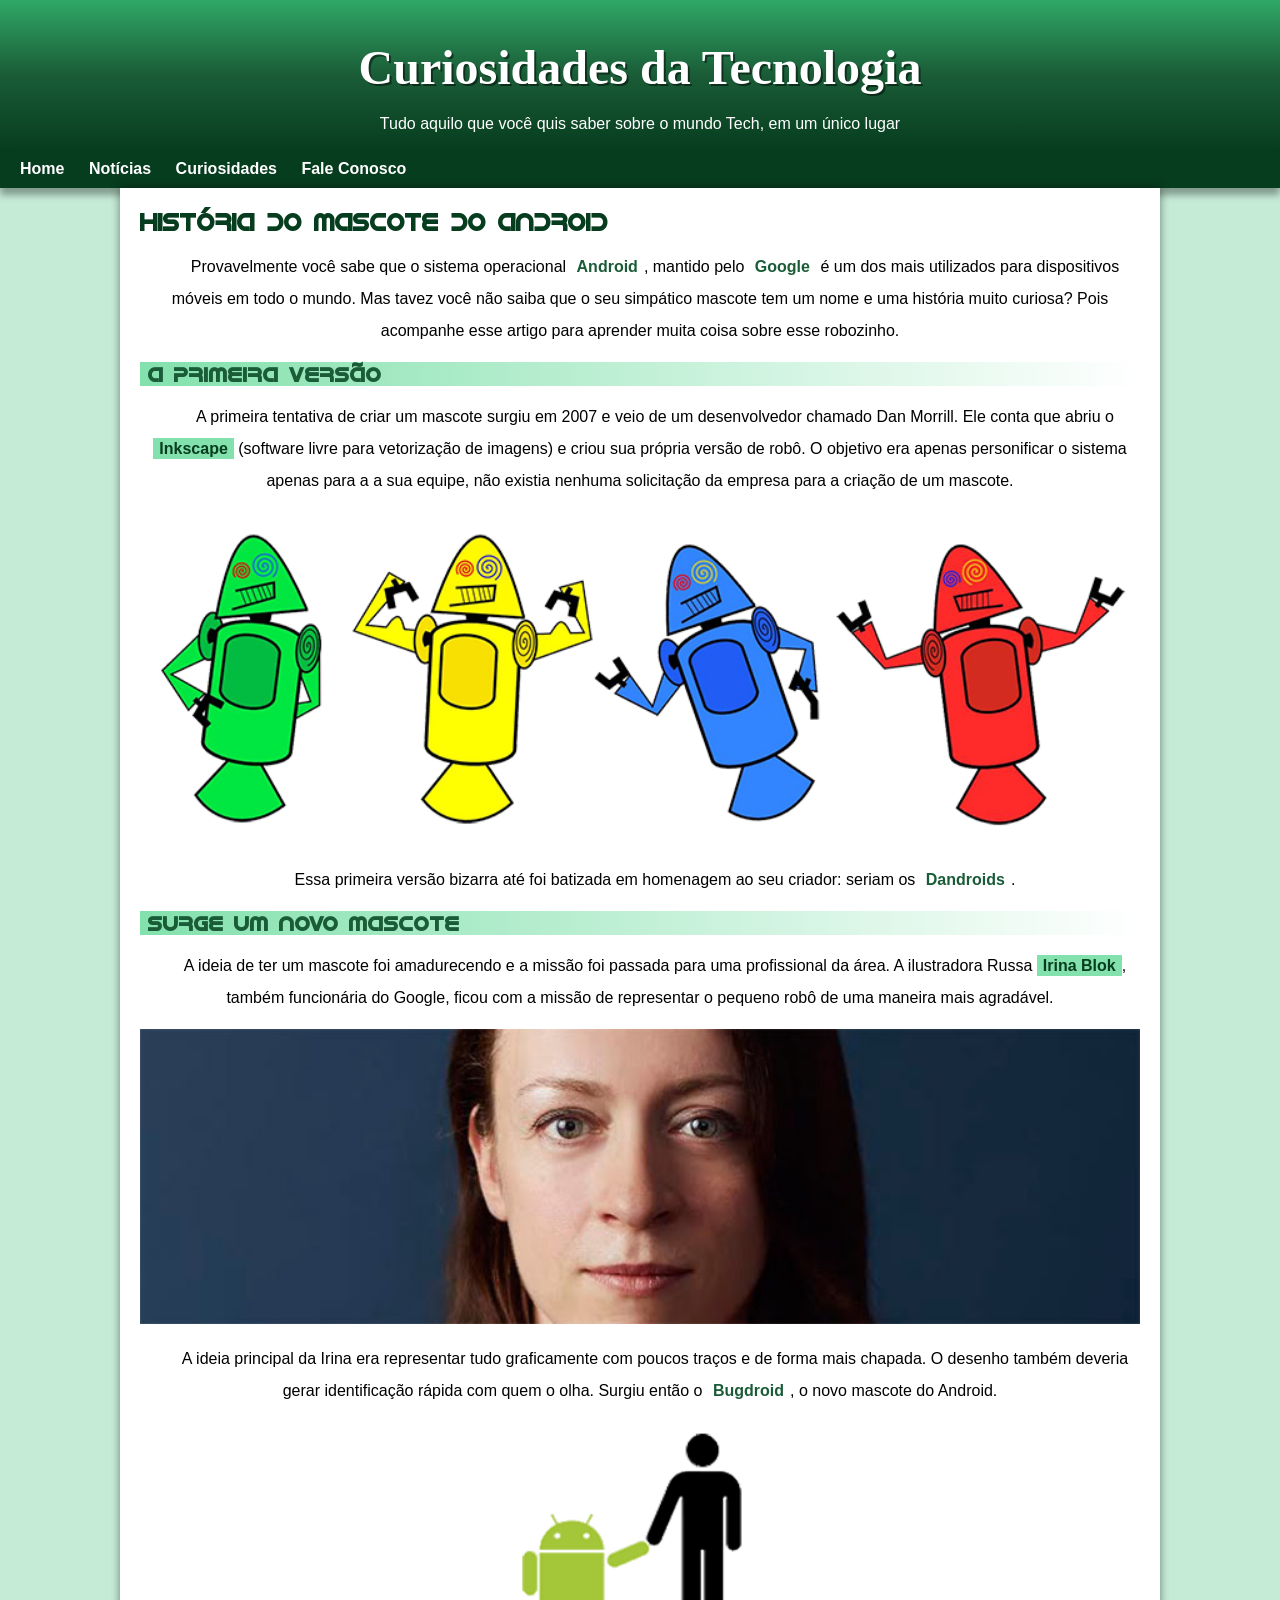
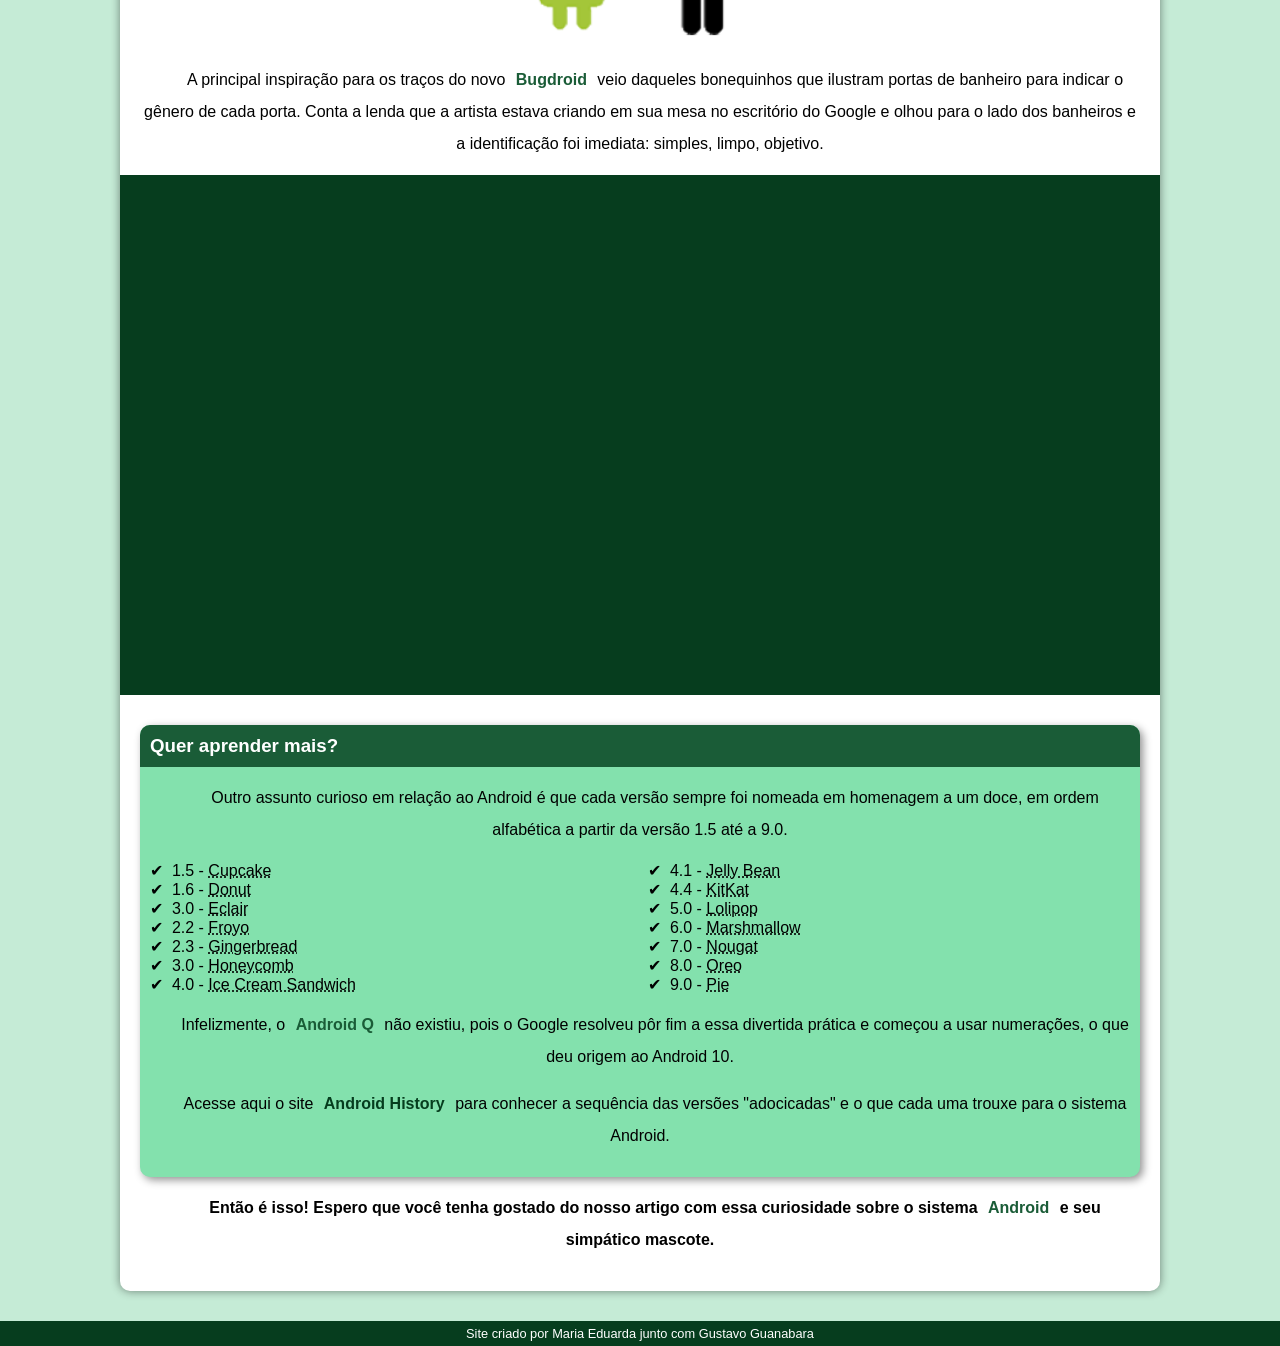
<file: 1°proj.gg 02-07-26/index.html>
<!DOCTYPE html>
<html lang="pt-br">
<head>
    <meta charset="UTF-8">
    <meta name="viewport" content="width=device-width, initial-scale=1.0">
    <title>Como surgiu o mascote do Android?</title>
    <link rel="shortcut icon" href="imagens/favicon.ico" type="image/x-icon">
    <link rel="stylesheet" href="style.css">
</head>
<body>
    <header>
        <h1>Curiosidades da Tecnologia</h1>
        <p>Tudo aquilo que você quis saber sobre o mundo Tech,
            em um único lugar
        </p>
    </header>
    <nav>
        <a href="#">Home</a>
        <a href="#">Notícias</a>
        <a href="#">Curiosidades</a>
        <a href="#">Fale Conosco</a>
    </nav>
    <main>
        
        <article>
                <h1>História do Mascote do Android</h1>
            <p>
                Provavelmente você sabe que o sistema operacional <strong>Android</strong>, mantido
                pelo <strong>Google</strong> é um dos mais utilizados para dispositivos móveis em
                todo o mundo. Mas tavez você não saiba que o seu simpático mascote
                tem um nome e uma história muito curiosa? Pois acompanhe esse
                artigo para aprender muita coisa sobre esse robozinho.
            </p>
                <h2>A primeira versão</h2>
                <p>
                    A primeira tentativa de criar um mascote surgiu em 2007 e veio de um
                     desenvolvedor chamado Dan Morrill. Ele conta que abriu o <a href="https://inkscape.org/release/inkscape-1.4.2/windows/64-bit/msi/dl/" target="_blank">Inkscape</a>
                     (software livre para vetorização de imagens) e criou sua própria
                     versão de robô. O objetivo era apenas personificar o sistema apenas
                     para a a sua equipe, não existia nenhuma solicitação da empresa
                      para a criação de um mascote.
                </p>
               <picture>
                <source media="(max-width:670px )" srcset="imagens/dan-droids-pq.png">
                   <img src="imagens/dan-droids.png" alt="primeiro mascote
                   do Android">
               </picture>
                <p>
                    Essa primeira versão bizarra até foi batizada em homenagem ao seu
                     criador: seriam os <strong>Dandroids</strong>.
                </p>
                <h2>Surge um novo mascote</h2>
        <p>
        
                    A ideia de ter um mascote foi amadurecendo e a missão foi passada
                    para uma profissional da área. A ilustradora Russa <a href="https://www.irinablok.com/" target="_blank">Irina Blok</a>,
                    também funcionária do Google, ficou com a missão de representar o
                    pequeno robô de uma maneira mais agradável.
        </p>
             <picture>
                <source media="(max-width:670px )" srcset="imagens/irina-blok-pq.jpg">
                 <img src="imagens/irina-blok.jpg" alt="Iria blok, criadora
                 do bugdroid">
             </picture>
        <p>
        
                    A ideia principal da Irina era representar tudo graficamente com
                    poucos traços e de forma mais chapada. O desenho também deveria
                    gerar identificação rápida com quem o olha. Surgiu então o <strong>Bugdroid</strong>,
                     o novo mascote do Android.
        </p>
        
        
                   <img class="pequena" src="imagens/bugdroid.png" alt="Bugdroid">
                 <p>
                     A principal inspiração para os traços do novo <strong>Bugdroid</strong> veio daqueles
                     bonequinhos que ilustram portas de banheiro para indicar o gênero de
                     cada porta. Conta a lenda que a artista estava criando em sua mesa
                             no escritório do Google e olhou para o lado dos banheiros e a
                     identificação foi imediata: simples, limpo, objetivo.
                 </p>
                   <div class="video">
                       <iframe width="560" height="315"
                        src="https://www.youtube.com/embed/l2UDgpLz20M?si=R9_zh-DeLRHY5asr"
                        title="YouTube video player"
                        frameborder="0"
                         allow="accelerometer; autoplay; clipboard-write; encrypted-media; gyroscope; picture-in-picture; web-share"
                          referrerpolicy="strict-origin-when-cross-origin"
                          allowfullscreen></iframe>
                   </div>
        
            <aside> <!--erve para marcar conteúdos que são secundários ou tangencialmente relacionados ao conteúdo principal da página-->
                         <h3>Quer aprender mais? </h3>
        
        
                       <p>
                           Outro assunto curioso em relação ao Android é que
                                        cada versão sempre foi nomeada em homenagem a um
                                         doce, em ordem alfabética a partir da versão 1.5
                                         até a 9.0.
                       </p>
        
                     <ul>
        
                        <li>1.5 - <abbr title="Bolo de pote">Cupcake</abbr></li>
                        <li>1.6 - <abbr title="Rosquinha">Donut</abbr></li>
                        <li>3.0 - <abbr title="Bomba">Eclair</abbr></li>
                        <li>2.2 - <abbr title="Iogurte">Froyo</abbr></li>
                        <li>2.3 - <abbr title="Biscoito de gengibre">Gingerbread</abbr></li>
                        <li>3.0 - <abbr title="Favo de mel">Honeycomb</abbr></li>
                        <li>4.0 - <abbr title="Sanduiche de sorvete">Ice Cream Sandwich</abbr></li>
                        <li>4.1 - <abbr title="Jujuba">Jelly Bean</abbr></li>
                        <li>4.4 - <abbr title="Kitkat">KitKat</abbr></li>
                        <li>5.0 - <abbr title="Pirulito">Lolipop</abbr></li>
                        <li>6.0 - <abbr title="Marshmallow">Marshmallow</abbr></li>
                        <li>7.0 - <abbr title="Torrone">Nougat</abbr></li>
                        <li>8.0 - <abbr title="Oreo">Oreo</abbr></li>
                        <li>9.0 - <abbr title="Torta">Pie</abbr></li>
                     </ul>
        
                                     <p>
                                         Infelizmente, o <strong>Android Q</strong> não existiu, pois o
                                         Google resolveu pôr fim a essa divertida prática e
                                         começou a usar numerações, o que deu origem ao
                                         Android 10.
                                     </p>
        
                                     <p>
                                         Acesse aqui o site <a href="https://www.android.com/why-android/" target="_blank">Android History</a> para conhecer a
                                         sequência das versões "adocicadas" e o que cada uma
                                          trouxe para o sistema Android.
                                     </p>
        
        </aside>
        
                        <p class="textfinal">
                            Então é isso! Espero que você tenha gostado do
                             nosso artigo com essa curiosidade sobre o sistema
                             <strong>Android</strong> e seu simpático mascote.
                        </p>
        
        </article>
    </main>
    <footer>
        <p>Site criado por Maria Eduarda junto com Gustavo Guanabara</p>

    </footer>
</body>
</html>
</file>
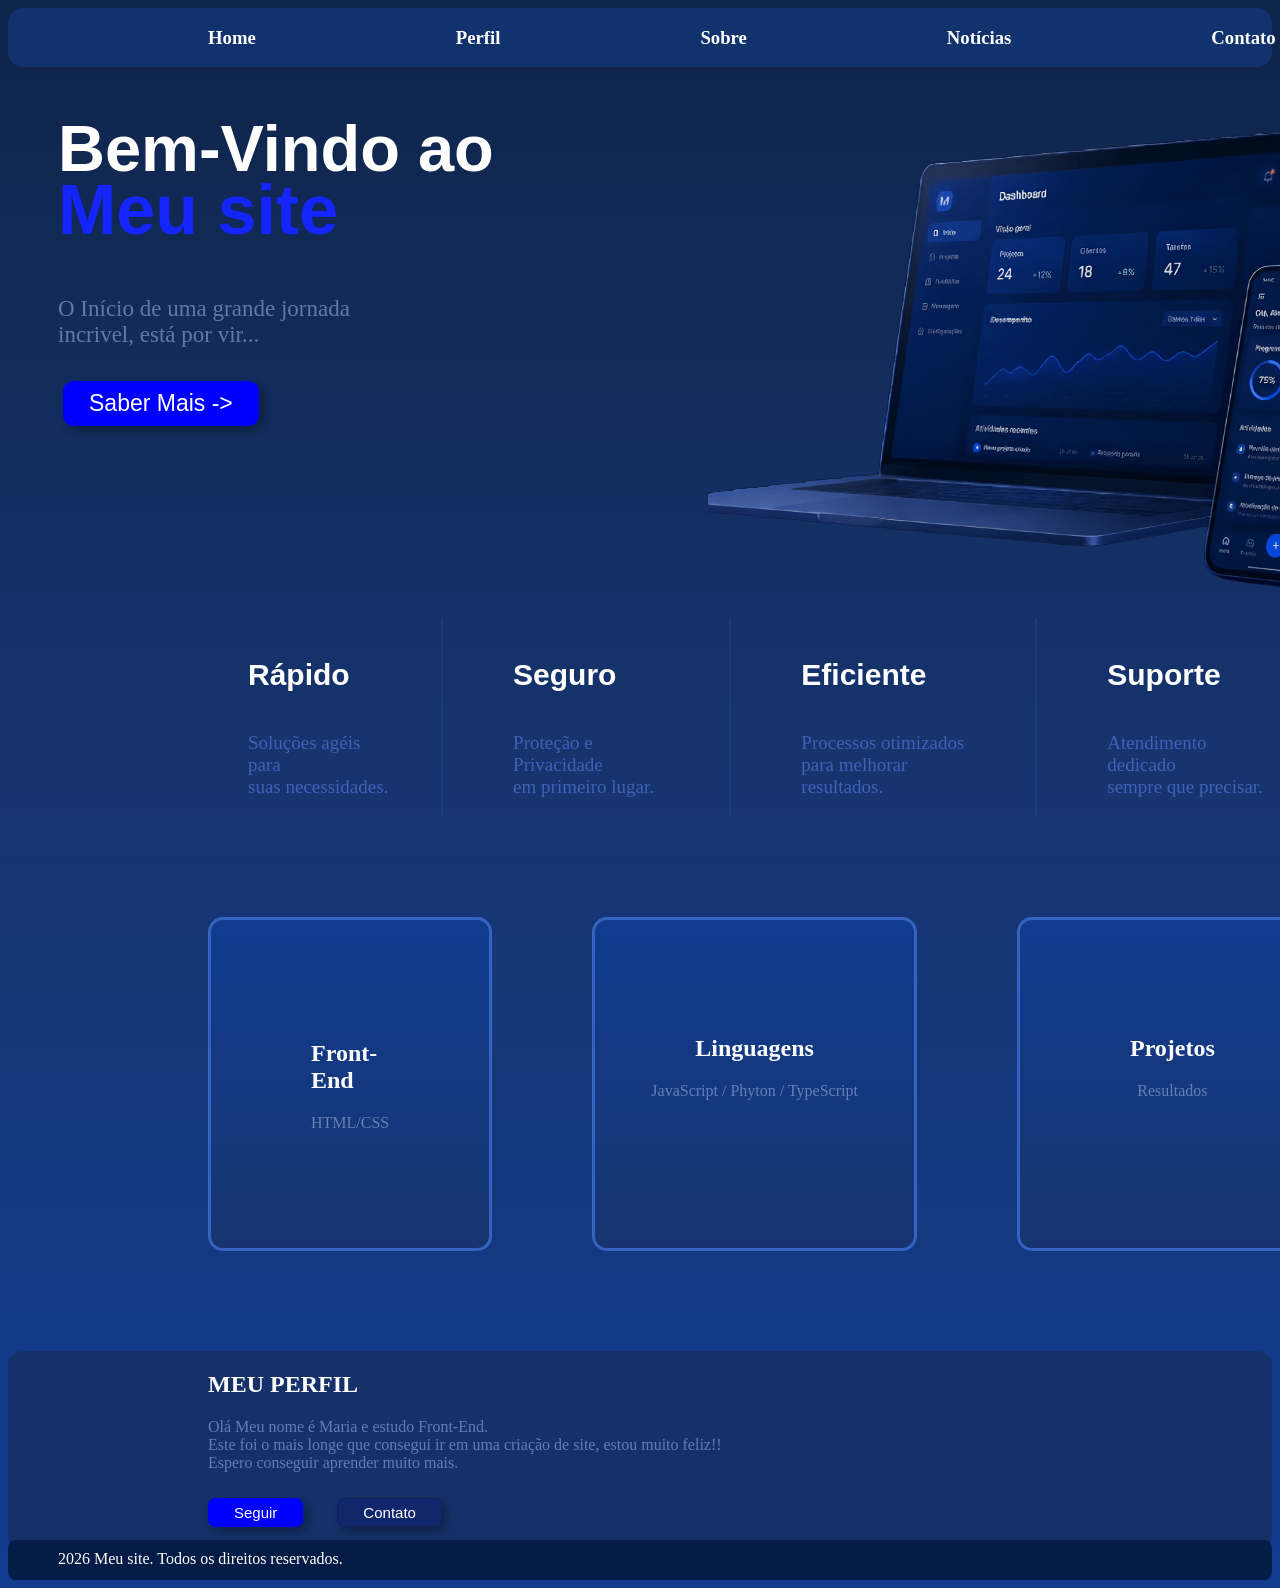
<file: Cartão 16-06-26/index.html>
<!DOCTYPE html>
<html lang="pt-br">
<head>
    <meta charset="UTF-8">
    <meta name="viewport" content="width=device-width, initial-scale=1.0">
    <title>Cartão</title>
    <link rel="stylesheet" href="style.css">
    
</head>
<body>
  
    
    <header>
        <h3>Home</h3>
        <h3>Perfil</h3>
        <h3>Sobre</h3>
        <h3>Notícias</h3>
        <h3>Contato</h3>
        <button class="entrar">Entrar</button>
    </header>
   
   <div class="texto">
     <h1 class="Fora">Bem-Vindo ao<h1 class="titulo">  Meu site</h1></h1>
    <p class="Fora">O Início de uma grande jornada <br> 
        incrivel, está por vir...</p>
        <button class="Fora">Saber Mais -></button>
   </div>
   <div class="Img">
    <img src="Imagem (1).png" alt="img">
   </div>
   <div class="topicos">
    <div class="rapido">
        
    <h4>Rápido</h4>
    <p>Soluções agéis para <br> 
    suas necessidades.</p> 
   </div>
   <div class="seguro">
     <h4>Seguro</h4>
    <p>Proteção e Privacidade <br>
    em primeiro lugar.</p>
   </div>
   <div class="eficiente">
    <h4>Eficiente</h4>
    <p>Processos otimizados <br>
    para melhorar resultados.</p>
   </div>
   <div class="suporte">
    <h4>Suporte</h4>
    <p>Atendimento dedicado <br>
    sempre que precisar.</p>
   </div>
   </div>
 <div class="habilidades">
    
    <div class="cardF">
        <h2 class="tituloF">Front-End</h2>
        <p class="textos">HTML/CSS</p>
    </div>
    <div class="cardL"> 
     <h2 class="tituloL">Linguagens</h2>
     <p class="textos">JavaScript / Phyton / TypeScript </p>
</div>
  <div class="cardP">
    <h2 class="tituloP">Projetos</h2>
    <p class="textos">Resultados</p>
  </div>
 </div>
 <main>
    <h2>MEU PERFIL</h2>
    <p>Olá Meu nome é Maria e estudo Front-End. <br>
    Este foi o mais longe que consegui ir em uma criação de site, estou muito feliz!! <br>
    Espero conseguir aprender muito mais.</p>
    <button class="seguir">Seguir</button>
    <button class="contato">Contato</button>
 </main>
 <footer>
    <p>2026 Meu site. Todos os direitos reservados.</p>
 </footer>
   
</body>
</html>
</file>
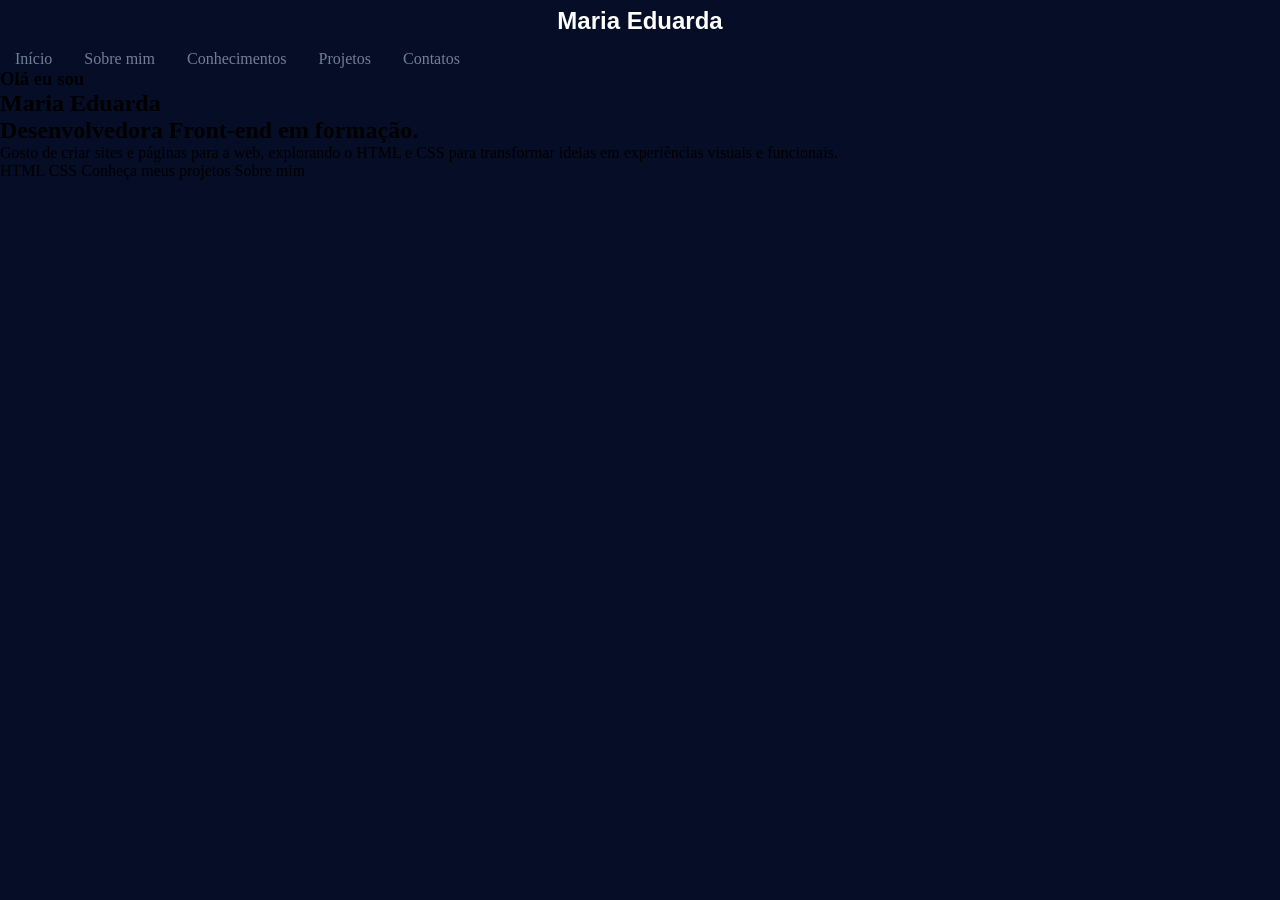
<file: portifolio.ofc 18-10-26/projeto.html>
<!DOCTYPE html>
<html lang="pt-br">
<head>
    <meta charset="UTF-8">
    <meta name="viewport" content="width=device-width, initial-scale=1.0">
    <title>Maria Eduarda</title>
    <link rel="stylesheet" href="style.css">
</head>
<body>
    <header>
        <h2>Maria Eduarda</h2>
        <a href="#">Início</a>
        <a href="#">Sobre mim</a>
        <a href="#">Conhecimentos</a>
        <a href="#">Projetos</a>
        <a href="#">Contatos</a>
    </header>

<main>
    <section class="eu sou">
        <h3>Olá eu sou</h3>
        <h1>Maria Eduarda</h1>
        <h2>Desenvolvedora Front-end em formação.</h2>
        <p>Gosto de criar sites e páginas para a web, explorando o HTML e CSS para transformar ideias em experiências visuais e funcionais.</p>
        HTML
        CSS
        Conheça meus projetos
        Sobre mim
    </section>
</main>
</body>
</html>
</file>
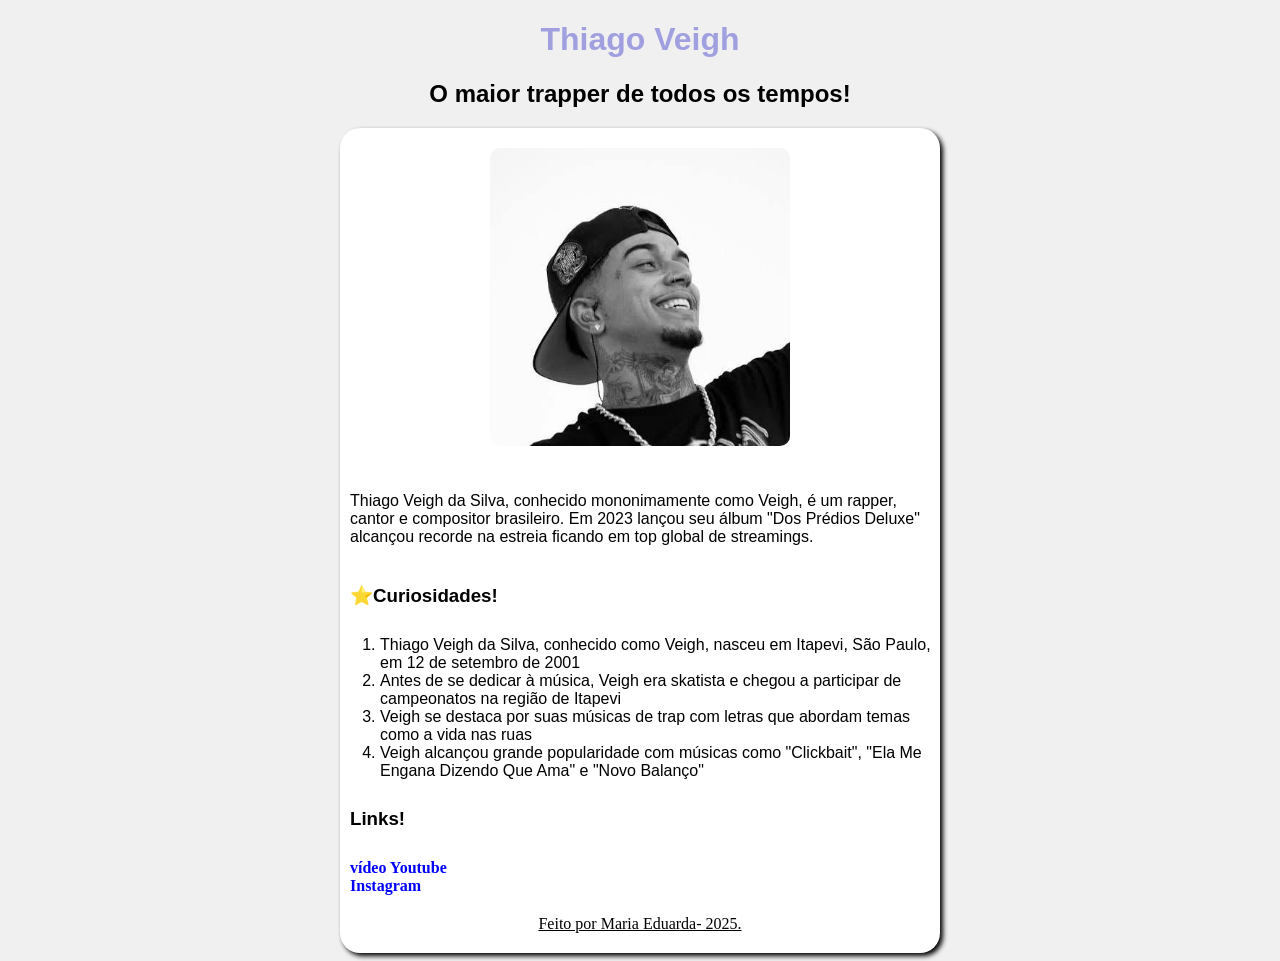
<file: Página artista (aprendendo)/página01.html>
<!DOCTYPE html>
<html lang="pt-br">
<head>
    <meta charset="UTF-8">
    <meta name="viewport" content="width=device-width, initial-scale=1.0">
    <title>VEIGH</title>
    <link rel="stylesheet" href="style.css">
    <link rel="shortcut icon" href="evom.jpeg" type="image/x-icon">
</head>
<body>
  <header>
      <h1> Thiago Veigh</h1>
      <h2>O maior trapper de todos os tempos!</h2>
  </header>
  <main>
      <img src="Veigh.webp" alt="veigh foto">
      <p>Thiago Veigh da Silva, conhecido mononimamente como Veigh, é um rapper, cantor e compositor brasileiro. Em 2023 lançou seu álbum "Dos Prédios Deluxe" alcançou recorde na estreia ficando em top global de streamings.</p>
      <h3>⭐Curiosidades!</h3>
      
          <ol>
              <li>Thiago Veigh da Silva, conhecido como Veigh, nasceu em Itapevi, São Paulo, em 12 de setembro de 2001</li>
              <li>Antes de se dedicar à música, Veigh era skatista e chegou a participar de campeonatos na região de Itapevi</li>
              <li>Veigh se destaca por suas músicas de trap com letras que abordam temas como a vida nas ruas</li>
              <li>Veigh alcançou grande popularidade com músicas como "Clickbait", "Ela Me Engana Dizendo Que Ama" e "Novo Balanço"</li>
          </ol>
      <h3>Links!</h3>
      <a href="https://youtu.be/qPYBEoSZftE?si=-2X0bPxRy6bVtPFO" target="_blank"> vídeo Youtube</a> <br>
      <a href="https://www.instagram.com/veigh/" target="_blank">Instagram</a>
      <footer>Feito por Maria Eduarda- 2025.</footer>
  </main>

  
</body>
</html>
</file>
<file: 1°proj.gg 02-07-26/style.css>
@import url('https://fonts,googleapis.com/css2?family=Bebas+Neue&display=swap'); /*para importar a fonte padrao e destaque*/

@font-face{
    font-family: 'Android';
    src: url('./fontes/idroid.otf') format(opentype);
    font-weight: normal; /*para a fonte nova salva na pasta*/
}
:root{
    --cor0: #c5ebd6;
    --cor1: #83e1ad;
    --cor2: #3ddc84;
    --cor3: #2fa866;
    --cor4: #1a5c37;
    --cor5: #063d1e;

    --font-padrao: Arial,Verdana,Helvetica, sans-serif;
    --font-destaque:'Bebas Neue', cursive;
    --font-android: 'Android', cursive;
}

body{
    background-color:var(--cor0);
    font-family: var(--font-padrao);

}
*{
    margin: 0px;
    padding: 0px;

}
header{
    background-image: linear-gradient(to bottom,var(--cor3),var(--cor4),var(--cor5));
    text-align: center;
    min-height: 150px;
}
header>h1{
    color: white;
    font-family: var(--font-destaque);
    padding-top: 40px;
    margin-bottom: 20px;
    font-size: 3em;
    text-shadow: 2px 2px rgba(0, 0, 0, 0.477);
}
header>p{
    color: white;
    font-family: var(--font-padrao);
    max-width: 600px;
    padding-right: 10px;
    padding-left: 10px;
    margin: auto;

}
nav{
    background-color: var(--cor5);
    padding: 10px;
    box-shadow: 0px 7px 7px rgba(0, 0, 0, 0.345);

}
nav>a{
    color:white;
    padding: 10px;
    border-radius: 5px;
    text-decoration: none;
    font-weight: bold;
    transition-duration: 0.5s;

}
nav>a:hover{
    background-color: var(--cor3);
    color: var(--cor5);
}
main{
    background-color: white;
    min-width: 300px;
    max-width: 1000px;
    margin: auto;
    margin-bottom: 30px;
    padding: 20px;
    box-shadow: 0px 0px 10px rgba(0, 0, 0, 0.455);
    border-bottom-left-radius: 10px;
    border-bottom-right-radius:10px;

}
main img{
    width: 100%;
}
main img.pequena{
    max-width: 350px;
    margin: auto;
    display: block;
}
div.video{
    background-color: var(--cor5);
    margin: 0px -20px 30px -20px;
    padding: 20px;
    padding-bottom: 50%;
    position: relative;
}
div.video > iframe{
    position: absolute;
    top: 5%;
    left: 5%;
    width: 90%;
    height: 90%;
}
aside{
    background-color: var(--cor1);
    padding: 10px;
    border-radius: 10px;
    box-shadow: 3px 3px 8px rgba(0, 0, 0, 0.433);
}
aside>h3{
    background-color: var(--cor4);
    color: white;
    padding: 10px;
    margin: -10px -10px 0px -10px;
    border-radius: 10px 10px 0px 0px;
}
aside>ul{
    list-style-type: '\2714\00A0\00A0';
    list-style-position: inside;
    columns: 2;
}
main h1{
    color: var(--cor5);
    font-family: var(--font-android);
}
main h2{
    font-family: var(--font-android);
    color: var(--cor4);
    font-size: 1.3em;
    background-image: linear-gradient(to right, var(--cor1), transparent);
    text-indent: 8px;
}
main p{
    margin: 15px 0px;
    text-align: center;
    text-indent: 30px;
    font-size: 1em;
    line-height: 2em;
}
main strong{
    color: var(--cor4);
    font-weight: bold;
    padding: 2px 6px;
}
main a{
    text-decoration: none;
    font-weight: bold;
    color: var(--cor5);
    background-color: var(--cor1);
    padding: 2px 6px;
}
main a:hover{
    text-decoration: underline;
    color: var(--cor3);
}
footer{
    background-color: var(--cor5);
    color: white;
    text-align: center;
    font-size: 0.8em;
    padding: 5px;
}
footer a{
    color: white;
    font-weight: bolder;
    text-decoration: none;
}
footer a:hover{
    text-decoration: underline;
    color: var(--cor1);
}
p.textfinal{
    color: rgb(0, 0, 0);
    font-weight: bold;
}
</file>
<file: Cartão 16-06-26/style.css>
body{
    background-image: 
    linear-gradient(to bottom, #0f244a,#163570, #123c90);
}
main{
   background-color:#16316A;
   border-radius: 15px;
   color: white;
   margin-top: 100px;
   height: 200px;
   margin-bottom: 10px;
}
main>h2{
    color: white;
    padding-left: 200px;
    padding-top: 20px;
}
main>p{
      color: rgba(180, 198, 247, 0.497);
    padding-left: 200px;
}
button.seguir{
    color: white;
    background-color: blue;
    font-size: 15px;
    margin-left: 200px;
    margin-top: 5px;
   
    border-radius: 7px;
    padding-top: 5px;
    padding-right: 25px;
    padding-bottom: 5px;
    padding-left: 25px;
    border: 1px solid blue;
    box-shadow:  4px 4px 10px 0px rgba(0, 0, 0, 0.351);
}
button.contato{
      color: white;
      background-color: #10276c;
    font-size: 15px;
    margin-left: 30px;
    margin-top: 10px;
    border-radius: 7px;
    padding-top: 5px;
    padding-right: 25px;
    padding-bottom: 5px;
    padding-left: 25px;
    border: 1px solid #0C205A;
    box-shadow:  4px 4px 10px 0px rgba(0, 0, 0, 0.351);
}
div.habilidades{
    display: flex;
    gap: 100px;
    margin-left: 200px;
    margin-top: 100px;
}
div.cardF{
   background-image:linear-gradient(to top, #163570, #123c90 ) ;
   border-radius: 15px;
   border: 3px solid #3463c1 ;
    padding: 100px;
}
div.cardL{
   background-image:linear-gradient(to top, #163570, #123c90 ) ;
   border-radius: 15px;
   border: 3px solid #3463c1 ;
    padding: 100px;
    padding: 50px;
}
div.cardP{
       background-image:linear-gradient(to top, #163570, #123c90 ) ;
   border-radius: 15px;
   border: 3px solid #3463c1 ;
    padding: 100px;
    padding: 60px
    
}
 h2.tituloF{
    color: white; 
}
h2.tituloL{
    color: white;
    padding-top: 45px;
    padding-left: 50px;
    padding-right: 50px;
}
h2.tituloP{
      color: white;
    padding-top: 35px;
    padding-left: 50px;
    padding-right: 50px;
}

p.textos{
    color: rgba(180, 198, 247, 0.497);
      text-align: center;
      transition: 0.3s;
}
.textos:hover{
    color: white;
    font-size: 18px;
}

 h1.Dentro{
    text-align: center;
    color: rgb(255, 255, 255);
    font-family:Cambria, Cochin, Georgia, Times, 'Times New Roman', serif;
   
}
h1.Fora{
    color:white;
    font-size: 65px;
   font-family: 'Montserrat', sans-serif;
    margin-left: 50px;
}
h1.titulo{
     color:rgb(21, 37, 255);
    font-size: 70px;
   font-family: 'Montserrat', sans-serif;
    margin-left: 50px;
    margin-top: -60px;
}

p.Fora{
    color: rgba(180, 198, 247, 0.497);
     margin-left: 50px;
     font-size: 23px;
}


button.Fora{
    color: white;
    background-color: blue;
    font-size: 23px;
    margin-left: 55px;
    margin-top: 10px;
    border-radius: 10px;
    padding-top: 8px;
    padding-right: 25px;
    padding-bottom: 8px;
    padding-left: 25px;
    border: 1px solid blue;
    box-shadow:  4px 4px 10px 0px rgba(0, 0, 0, 0.351);
}
button:hover{
    color: lightgrey;
    text-decoration: underline;
}
img{
   width: 700px;
    margin-left: 700px;
    margin-top: -300px;
}
header{
    background-color: #12326d;
    display: flex; /*Deixar os h3 lado a lado.*/
    border-radius: 15px; 
   
}
header>h3{
    color: white;
    margin-left: 200px; 
    transition: 0.3s;   
}
h3:hover{
    font-size: 20px;
    text-decoration: underline  blue; 
     
}
header button.entrar{
     margin-left: 100px; 
      color: white;
    background-color: blue;
    font-size: 15px;
    margin-top: 10px;
    margin-bottom: 10px;
    border-radius: 10px;
    padding-top: 8px;
    padding-right: 25px;
    padding-bottom: 8px;
    padding-left: 25px;
    border: 1px solid rgb(179, 179, 255);
    box-shadow:  4px 4px 10px 0px rgba(0, 0, 0, 0.351);
    
}
div.topicos{
color: white;
 display: flex;
font-size: 25px;
margin-left: 240px;
gap: 70px;
color: rgba(104, 144, 255, 0.497);
}
div.rapido{
   border-right: 2px solid #1a3c7a ;
   padding-right: 50px; 
}
div.seguro{
    border-right: 2px solid #1a3c7a ;
   padding-right: 50px; 
   
}
div.eficiente{
   border-right: 2px solid #1a3c7a ;
   padding-right: 50px; 
}
.topicos h4{
    color: white;
    font-family: 'Montserrat', sans-serif;
    font-size: 30px;
    text-align:left;
   
}
.topicos p{
font-size: 19px;
text-align: left;
transition: 0.3s;
}
.rapido p:hover{
    color: white;
    background-color: #475e8917;
    border-radius: 6px;
    font-size: 19.7px;
}
.seguro p:hover{
    color: white;
     background-color: #475e8917;
    border-radius: 6px;
    font-size: 19.7px;
}
.eficiente p:hover{
    color: white;
     background-color: #475e8917;
    border-radius: 6px;
    font-size: 19.7px;
}
.suporte p:hover{
    color: white;
     background-color: #475e8917;
    border-radius: 6px;
    font-size: 19.7px;
}
footer{
   background-color: #051C46;
   height: 40px;
  border-radius: 8px;
  margin-top: -27px;
}
footer>p{
    color: white;
    padding-left: 50px;
    padding-top: 10px;
    padding-bottom: 10px;
}
</file>
<file: portifolio.ofc 18-10-26/style.css>
:root{
    --cor0: #050e26;
    --cor1: #6973cc;
    --cor2: #471D96;
    --cor3: #727f98;
}
*{
    margin: 0px;
    padding: 0px;
}
body{
    background-color: var(--cor0);
}
a{
    color: var(--cor3);
    padding-right: 13px;
    padding-left: 15px;
    text-decoration: none;
    font-size: 16px;
    
}
a:hover{
    color: var(--cor1);
    font-size: 18px;
    transition: 0.4s;
}
header>h2{
    color:white;
    font-family: Arial, Helvetica, sans-serif;
    text-align: center;
    padding-top: 7px;
    padding-bottom: 15px;
}
main{
  
}
</file>
<file: Página artista (aprendendo)/style.css>
h1{
    text-align: center; font-family: Arial, Helvetica, sans-serif; color: rgb(160, 160, 224);
    /* Text-aling é para deixar no centro. */
}
h2 {
    text-align: center; font-family: Arial, Helvetica, sans-serif;
    /* mesma coisa do h1*/
}
h3 {
    padding: 10px; font-family: Arial, Helvetica, sans-serif;
    /*padding 10px é para o h3 sair da borda do quadrado*/
}
img {
    width: 300px; display: block; 
    margin: 0 auto; border-radius: 30px; padding: 20px;
    /* width é para mudar o tamanho da img. display block e margin 0 auto é para centralizar a img. border radius é para deixar a borda redonda. padding foi para a img nao encostar em nada.*/
}
main {
    background-color:white;
     margin:0 auto; 
     width: 600px;
     border-radius: 20px; 
     box-shadow: 3px 3px 5px;
     /* margin 0 auto é para centralizar o quadrado. width é para o tamanho do quadrado. border radius é para deixar as bordas redondas. box shadow é para sombra.*/
}
body {
    background-color: #f0f0f0;
}
p{
    padding: 10px; font-family: Arial, Helvetica, sans-serif;
    /*padding é para o texto nao encostar na img.*/
}
a {
    color: blue; text-decoration: none;
   padding: 10px;
   text-decoration: none; font-weight: bold;
    /* text-decoration none é para tirar a linha de baixo da palavra do link. font weight bold é para deixar em negrito.*/
    
}
a:hover{
    color: rgb(209, 76, 209);
    text-decoration: underline;
    /* o a:houver é para mudar a cor do link quando passar o mouse em cima. text-decoration underline é para quando passar o mouse em cima aparecer uma linha em baixo.*/
}
ol {
    font-family: Arial, Helvetica, sans-serif; 
}
footer {
    padding: 20px;text-decoration: underline;
    text-align: center;
    /* para por um rodapé*/
}
</file>
